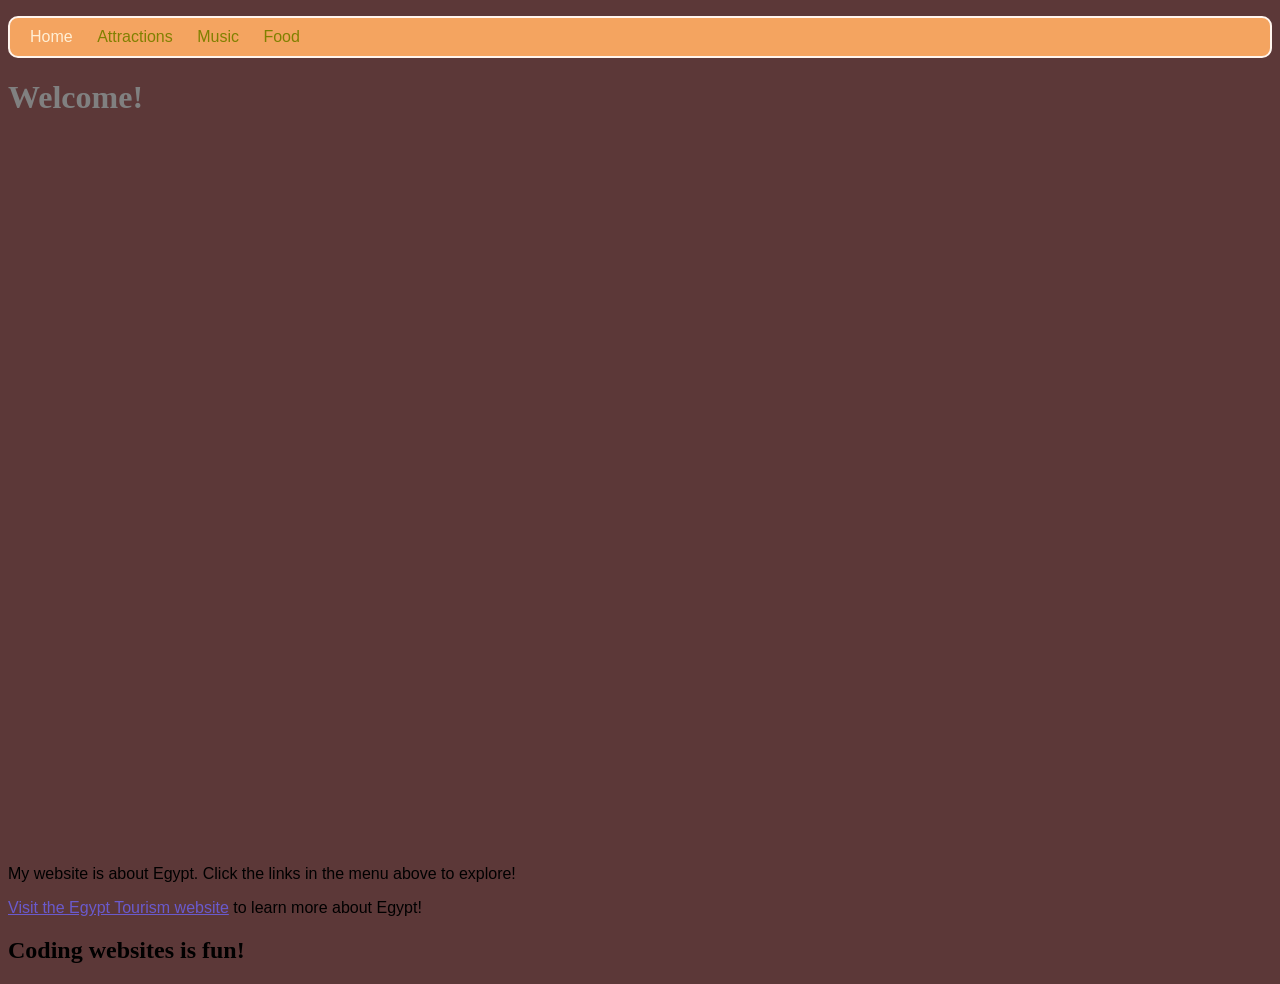
<file: index.html>
<!DOCTYPE html>
<html>
	<head>
		<title>Home</title>
		<link type="text/css" rel="stylesheet" href="styles.css"/>
		<meta charset="utf-8"/>
	</head>
	<body>
    <header>
      <nav>
        <ul>
          <li>Home</li>
          <li><a href="attractions.html">Attractions</a></li>
          <li><a href="music.html">Music</a></li>
          <li><a href="food.html">Food</a></li>
        </ul>
      </nav>
    </header>
		<main>	
		
  		<h1>Welcome!</h1>
  		<div style="position:relative;height:0;padding-bottom:56.25%">
			<iframe src="https://www.youtube.com/embed/BapSQFJPMM0" width="640" height="360" frameborder="0" style="position:absolute;width:100%;height:100%;left:0" allowfullscreen></iframe></div>
  		<p>
        My website is about Egypt. Click the links in the menu above to explore!
      </p>
      
      <p>
        <a href="https://en.wikipedia.org/wiki/Egypt">Visit the Egypt Tourism website</a> to learn more about Egypt!
      </p>
  		<h2>
  		  Coding websites is fun!
  		</h2>
		</main>
  	<footer>
  	  
  	</footer>	
	</body>
</html>
</file>
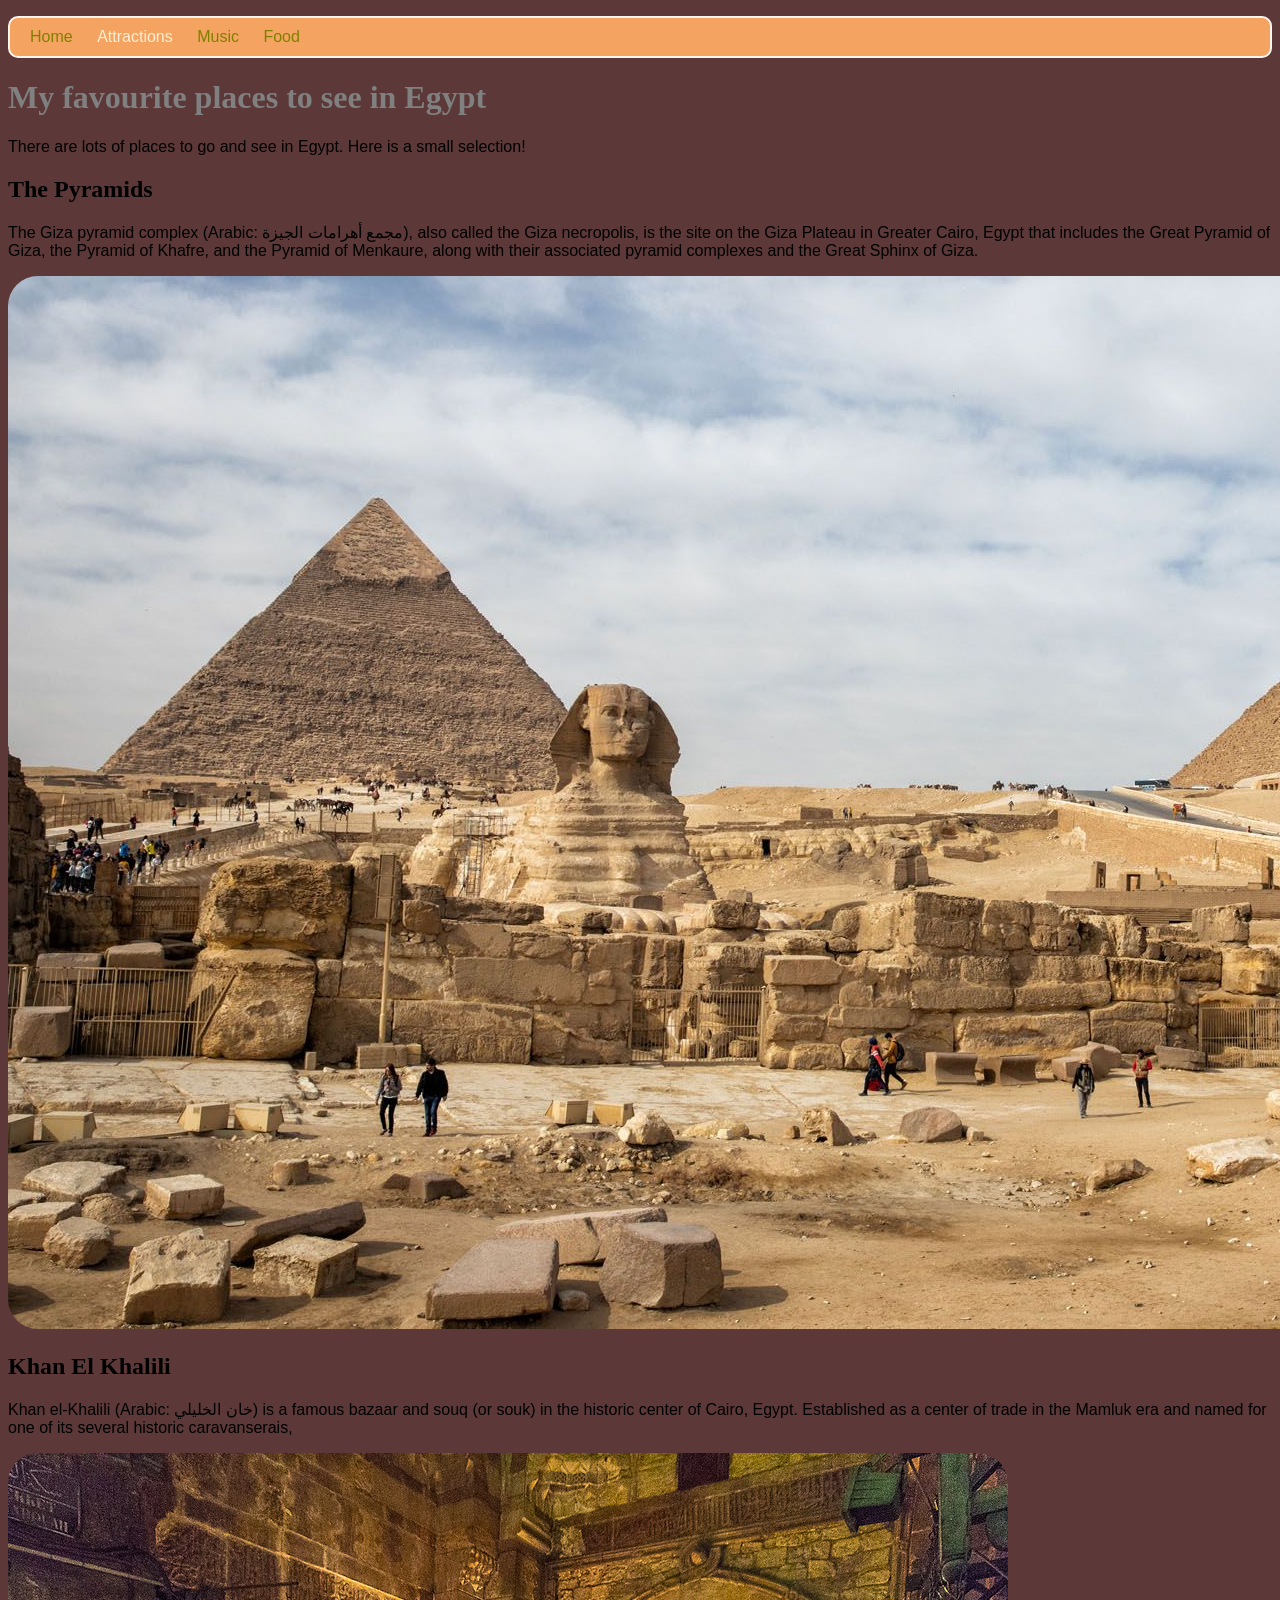
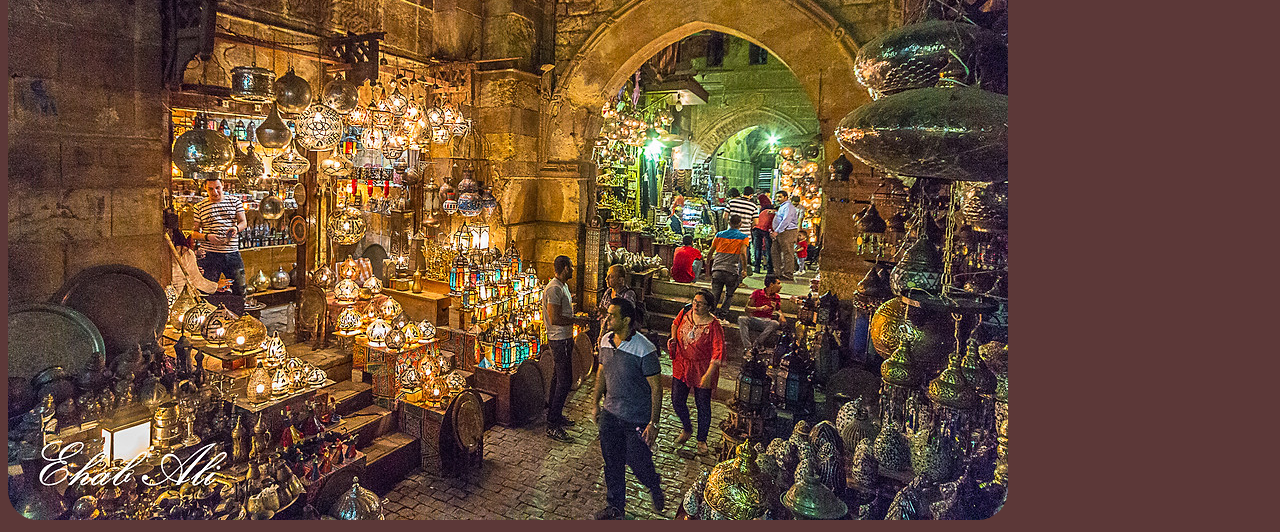
<file: attractions.html>
<!DOCTYPE html>
<html>
	<head>
		<title>Attractions in Egypt</title>
		<link type="text/css" rel="stylesheet" href="styles.css"/>
		<meta charset="utf-8"/>
	</head>
	<body>
	  <header>
	    <nav>
        <ul>
          <li><a href="index.html">Home</a></li>
          <li>Attractions</li>
          <li><a href="music.html">Music</a></li>
          <li><a href="food.html">Food</a></li>
        </ul>
      </nav>
	  </header>
	  <main>
	    
	    
      <h1>My favourite places to see in Egypt</h1>
      <p>
       There are lots of places to go and see in Egypt.
       Here is a small selection!
      </p>  
      
      <h2>The Pyramids</h2>
      <p>
        The Giza pyramid complex (Arabic: مجمع أهرامات الجيزة), also called
        the Giza necropolis, is the site on the Giza Plateau in Greater
        Cairo, Egypt that includes the Great Pyramid of Giza, the Pyramid of
        Khafre, and the Pyramid of Menkaure, along with their associated
        pyramid complexes and the Great Sphinx of Giza.
      </p>
      <img src="./the pyramids.jpg" class="mediumPictures" />
      <h2>Khan El Khalili</h2>
      <p>
        Khan el-Khalili (Arabic: خان الخليلي) is a famous bazaar and souq
        (or souk) in the historic center of Cairo, Egypt. Established as a
        center of trade in the Mamluk era and named for one of its several
        historic caravanserais,
      </p>
      <img src="./khankhalili.jpg" class="mediumPictures" />
    	  
		
		  
	  </main>
	  <footer>
	    
	  </footer>
	</body>
</html>
</file>
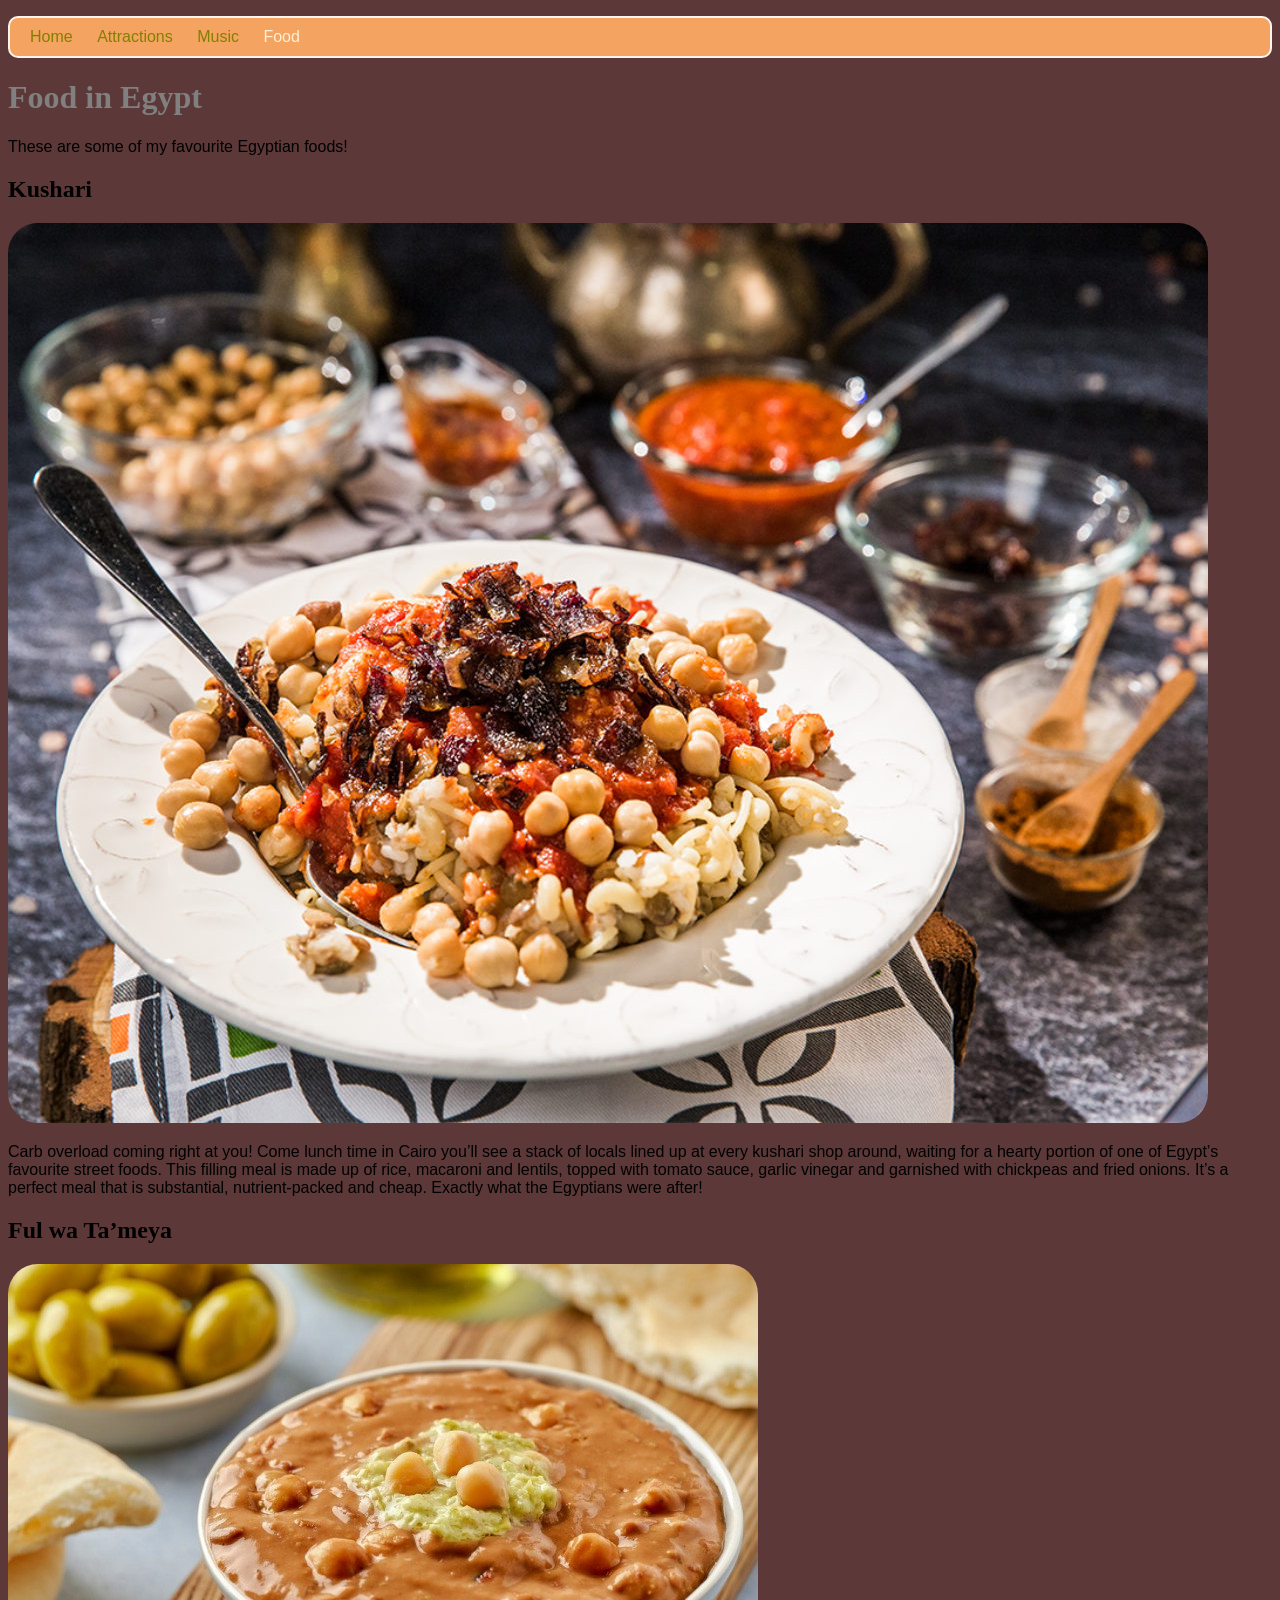
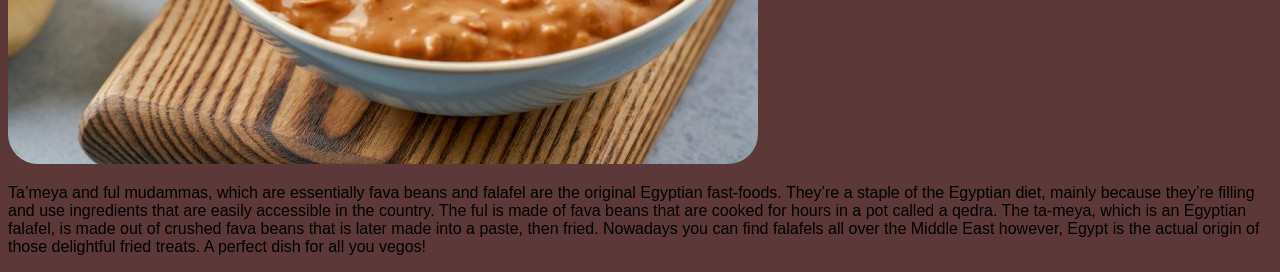
<file: food.html>
<!DOCTYPE html>
<html>
	<head>
		<title>Egypt Food</title>
		<link type="text/css" rel="stylesheet" href="styles.css"/>
		<meta charset="utf-8"/>
	</head>
	<body>
	  <header>
	    <nav>
        <ul>
          <li><a href="index.html">Home</a></li>
          <li><a href="attractions.html">Attractions</a></li>
          <li><a href="music.html">Music</a></li>
          <li>Food</li>
        </ul>
      </nav>
	  </header>
	  <main>
	    
      <h1>Food in Egypt</h1>
      <p>These are some of my favourite Egyptian foods!</p>

        <h2>Kushari</h2>
        <img src="kushari.jpg" alt="">
        <p>
          Carb overload coming right at you! Come lunch time in Cairo you’ll
          see a stack of locals lined up at every kushari shop around, waiting
          for a hearty portion of one of Egypt’s favourite street foods. This
          filling meal is made up of rice, macaroni and lentils, topped with
          tomato sauce, garlic vinegar and garnished with chickpeas and fried
          onions. It’s a perfect meal that is substantial, nutrient-packed and
          cheap. Exactly what the Egyptians were after!
        </p>

        <h2>Ful wa Ta’meya</h2>
        <img src="egyptian-ful.jpg" alt="">
        <p>
          Ta’meya and ful mudammas, which are essentially fava beans and
          falafel are the original Egyptian fast-foods. They’re a staple of
          the Egyptian diet, mainly because they’re filling and use
          ingredients that are easily accessible in the country. The ful is
          made of fava beans that are cooked for hours in a pot called a
          qedra. The ta-meya, which is an Egyptian falafel, is made out of
          crushed fava beans that is later made into a paste, then fried.
          Nowadays you can find falafels all over the Middle East however,
          Egypt is the actual origin of those delightful fried treats. A
          perfect dish for all you vegos!
        </p>

	  </main>
	  <footer>
	    
	  </footer>
	</body>
</html>
</file>
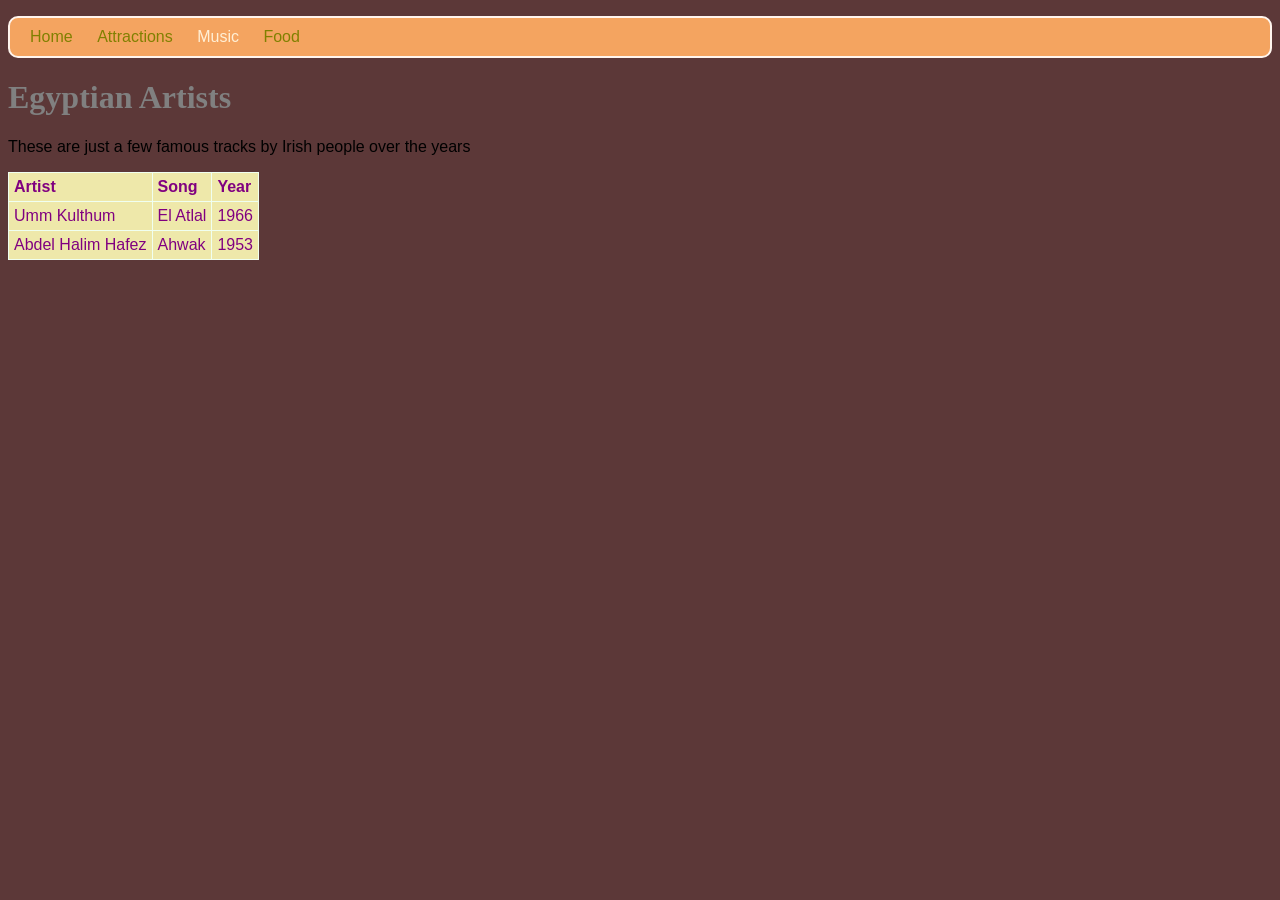
<file: music.html>
<!DOCTYPE html>
<html>
	<head>
		<title>Music in Egypt</title>
		<link type="text/css" rel="stylesheet" href="styles.css"/>
		<meta charset="utf-8"/>
	</head>
	<body>
	  <header>
	    <nav>
        <ul>
          <li><a href="index.html">Home</a></li>
          <li><a href="attractions.html">Attractions</a></li>
          <li>Music</li>
          <li><a href="food.html">Food</a></li>
        </ul>
      </nav>
	  </header>
	  <main>
	   
	    <h1>Egyptian Artists</h1>   
	    <p>
	      These are just a few famous tracks by Irish people over the years 
	    </p>
	    
	    
	      
	    <table>
			<tr>
			  <th>Artist</th>
			  <th>Song</th>
			  <th>Year</th>
			</tr>
			<tr>
			  <td>Umm Kulthum</td>
			  <td>El Atlal</td>
			  <td>1966</td>
			</tr>
			<tr>
			  <td>Abdel Halim Hafez</td>
			  <td>Ahwak</td>
			  <td>1953</td>
			</tr>
  
	    
	    
	  </main>
	  <footer>
	    
	  </footer>
	</body>
</html>
</file>
<file: styles.css>
body {
    background-color: rgb(92, 56, 56);
    font-family: "Helvetica", sans-serif;
  }
  h1 {
    color: grey;
    font-family: "Times New Roman", serif;
  }
  h2 {
    font-family: "Times New Roman", serif;
  }
  h3 {
    font-style: italic;
  }
  a {
    color: slateblue;
  }
  nav ul {
    background-color: sandybrown;
    border-style: solid;
    border-color: seashell;
    border-width: 2px;
    padding: 10px;
    border-radius: 10px;
  }
  nav ul li {
    list-style-type: none;
    display: inline;
    margin-right: 10px;
    margin-left: 10px;
    color: PapayaWhip;
  }
  nav ul li a {
    text-decoration: none;
    color: olive;
  }
  img {
    border-radius: 30px;
  }
  
  /**********************************
  This section is for styling tables
  ***********************************/
  table, th, td {
    border: 1px solid HoneyDew;
    border-collapse: collapse;
  }
  tr {
    background-color: palegoldenrod;
  }
  th, td {
    vertical-align: top;
    padding: 5px;
    text-align: left;
  }
  th {
    color: purple;
  }
  td {
    color: purple;
  }
  /********************************/
</file>
